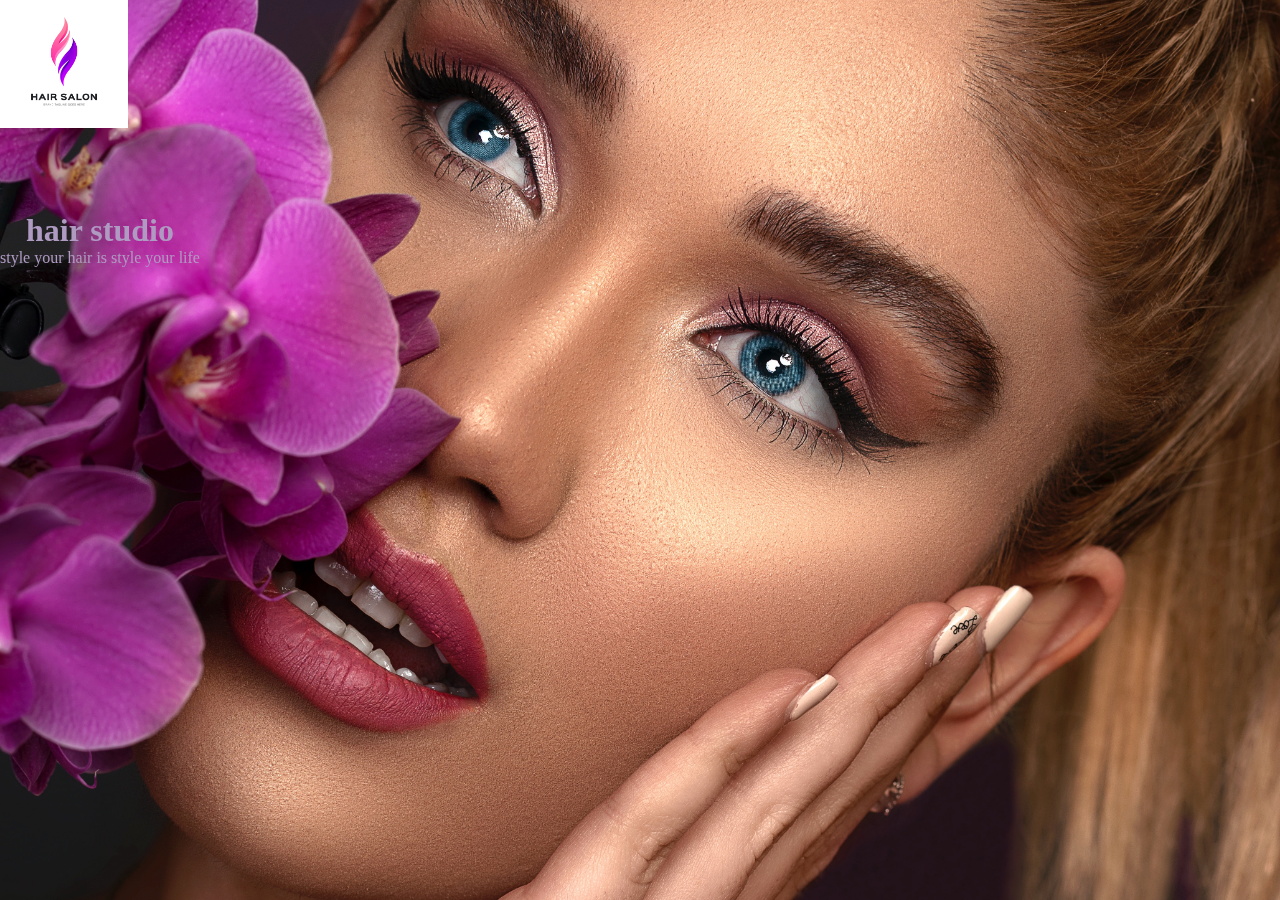
<file: beauty.html>
<!DOCTYPE html>
<html lang="en">
<head>
    <meta charset="UTF-8">
    <meta http-equiv="X-UA-Compatible" content="IE=edge">
    <meta name="viewport" content="width=device-width, initial-scale=1.0">
    <title> Huda beauty</title>
    <link rel="stylesheet" href="beauty.css">
</head>
<body>
 <div>
    <section id="banner"> 
    <img class="logo" src="/images/beauty.log.jpg">
    <div class="banner-text">
        <h1>hair studio</h1>
        <p> style your hair is style your life </p>
    </div>
</section>
    
</body>
</html>
</file>
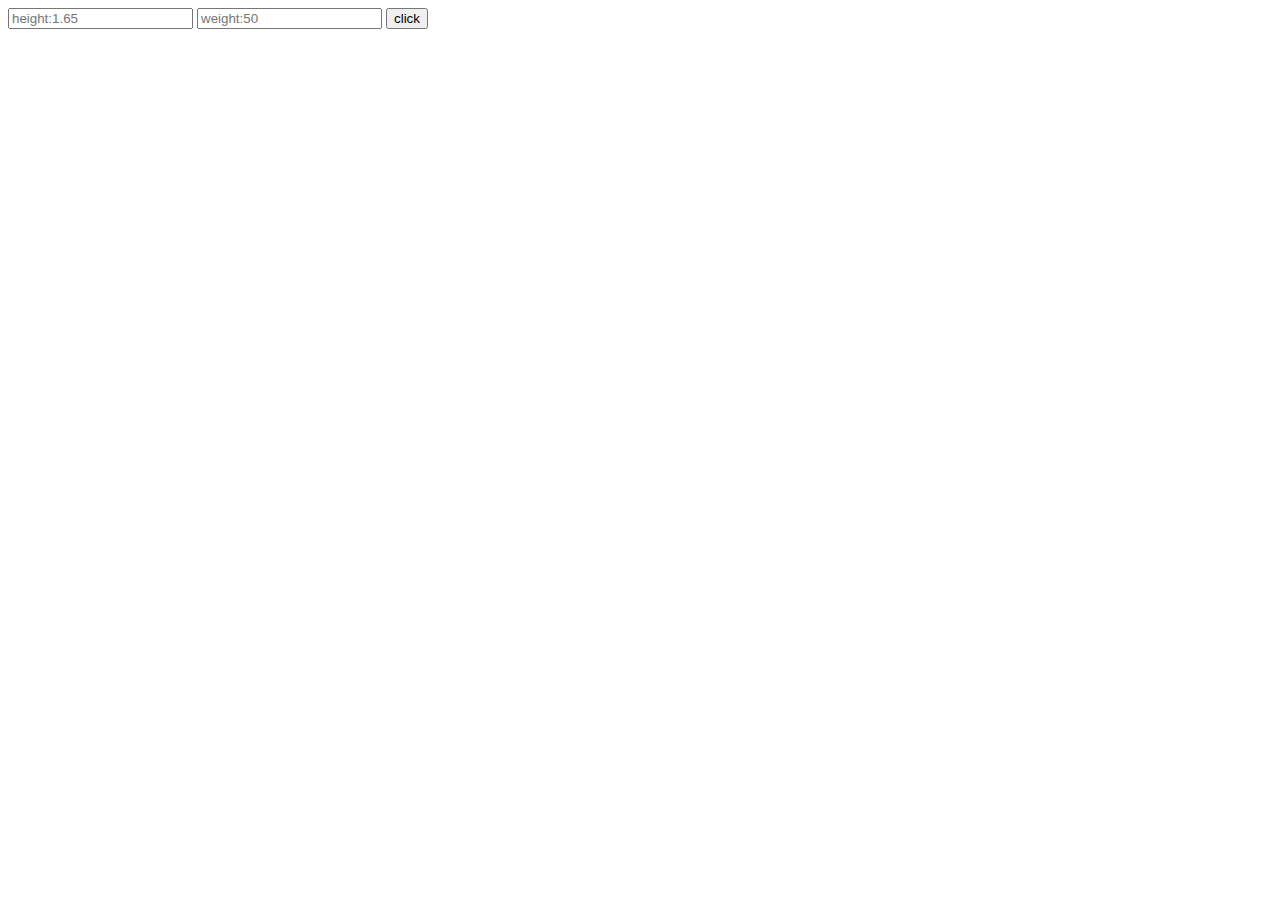
<file: BMI.html>
<!DOCTYPE html>
<html lang="en">

<head>
    <meta charset="UTF-8">
    <meta http-equiv="X-UA-Compatible" content="IE=edge">
    <meta name="viewport" content="width=device-width, initial-scale=1.0">
    <title> BMI </title>
</head>

<body>
    <input type="number" placeholder="height:1.65" id="height" />
    <input type="number" placeholder="weight:50" id="weight" />
    <button onclick="getData()">click </button>
    <p id="bmi"></p>
    <Script>
        function calcBmi(height, weight) {

        
            return weight / (height * height);
    
        }
       
        function getData() {
            let height = document.getElementById("height").value;
            let weight = document.getElementById("weight").value;
            let bmi = calcBmi(height, weight);
            document.getElementById("bmi").innerHTML = bmi;
        }
     


    </Script>

</body>

</html>
</file>
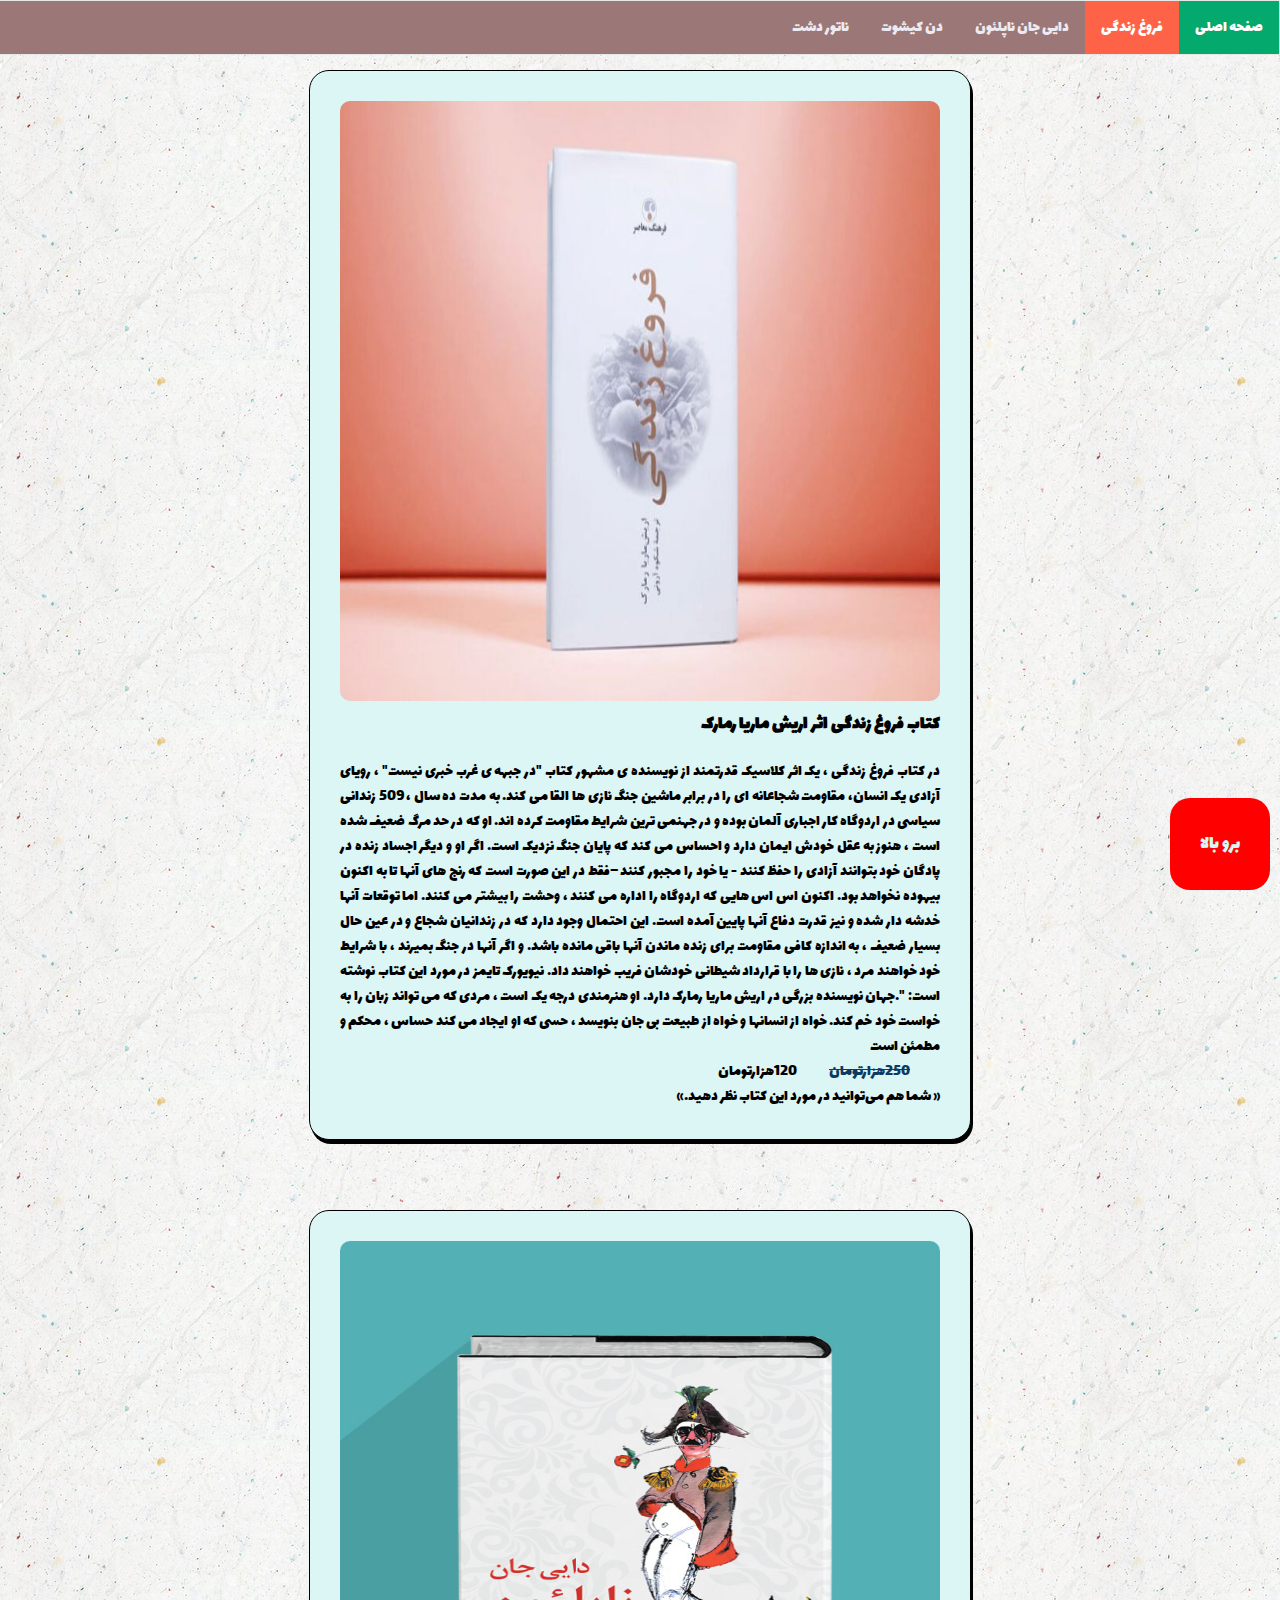
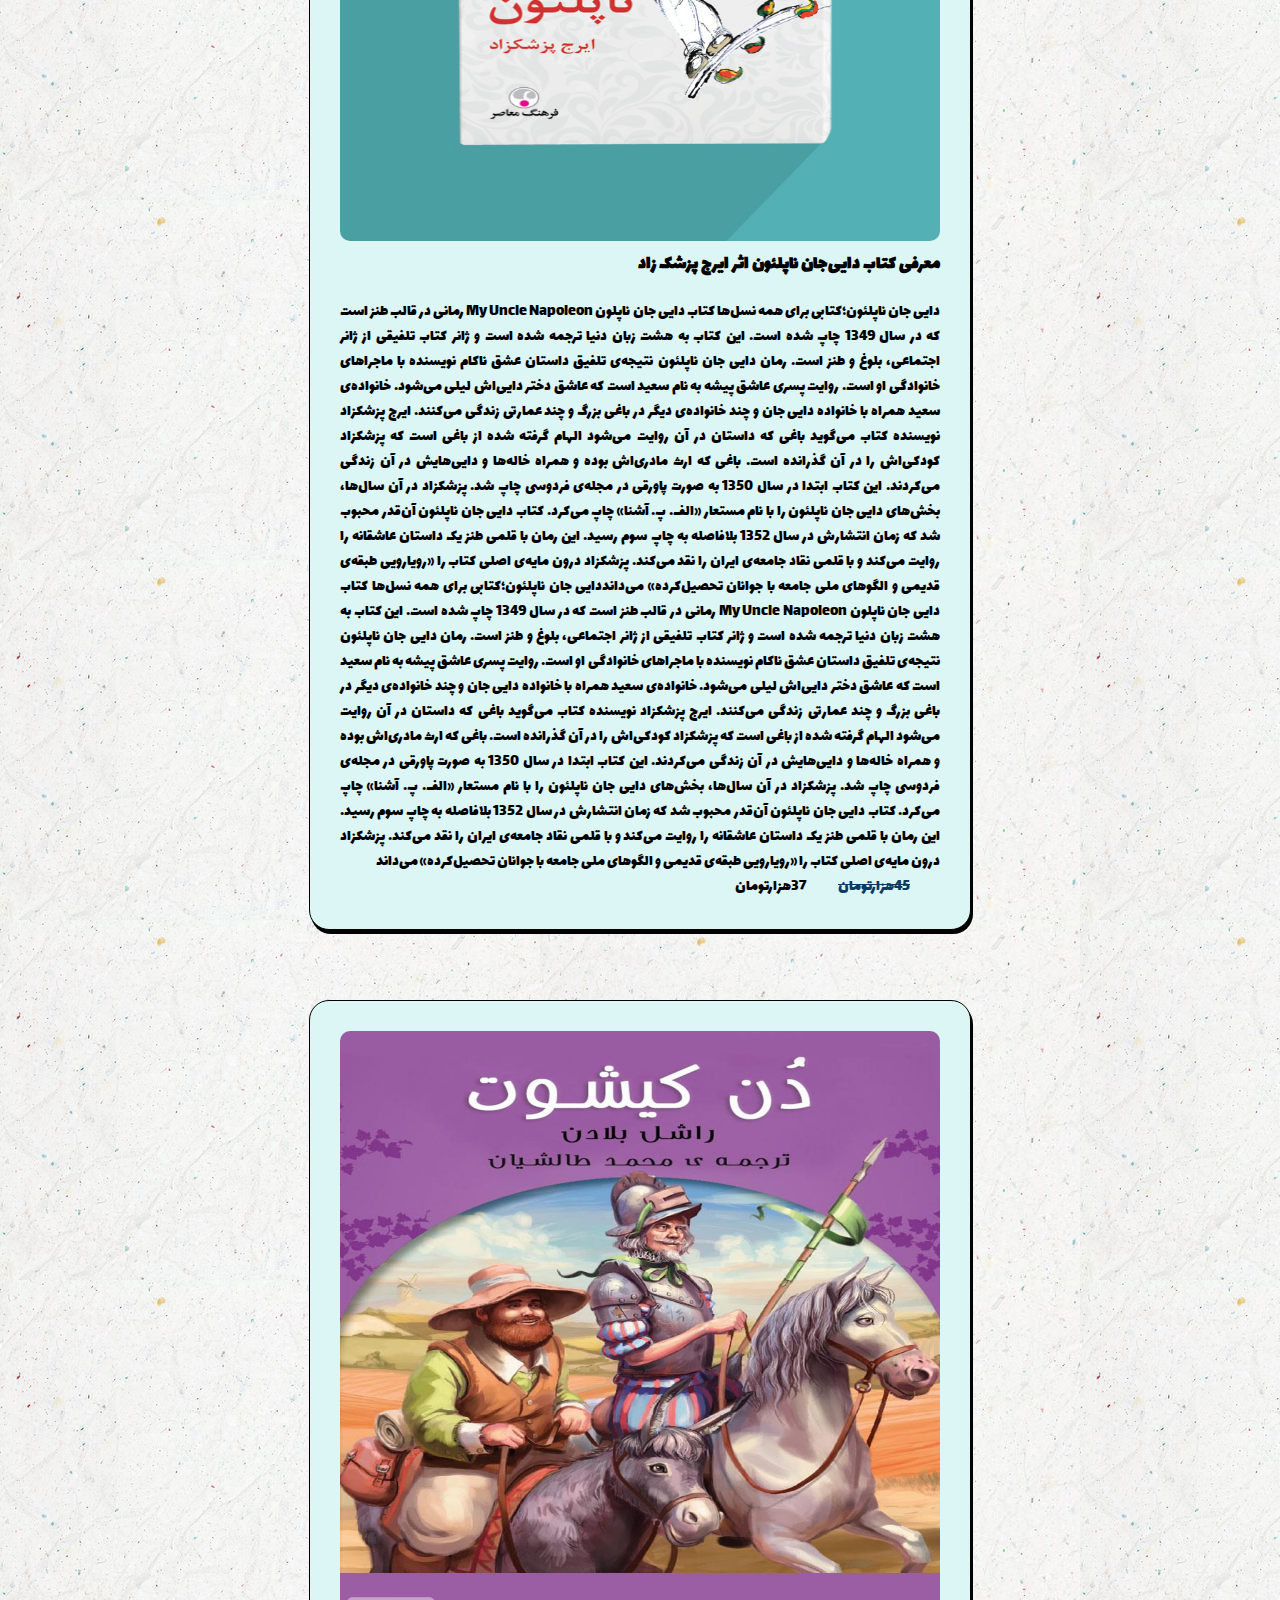
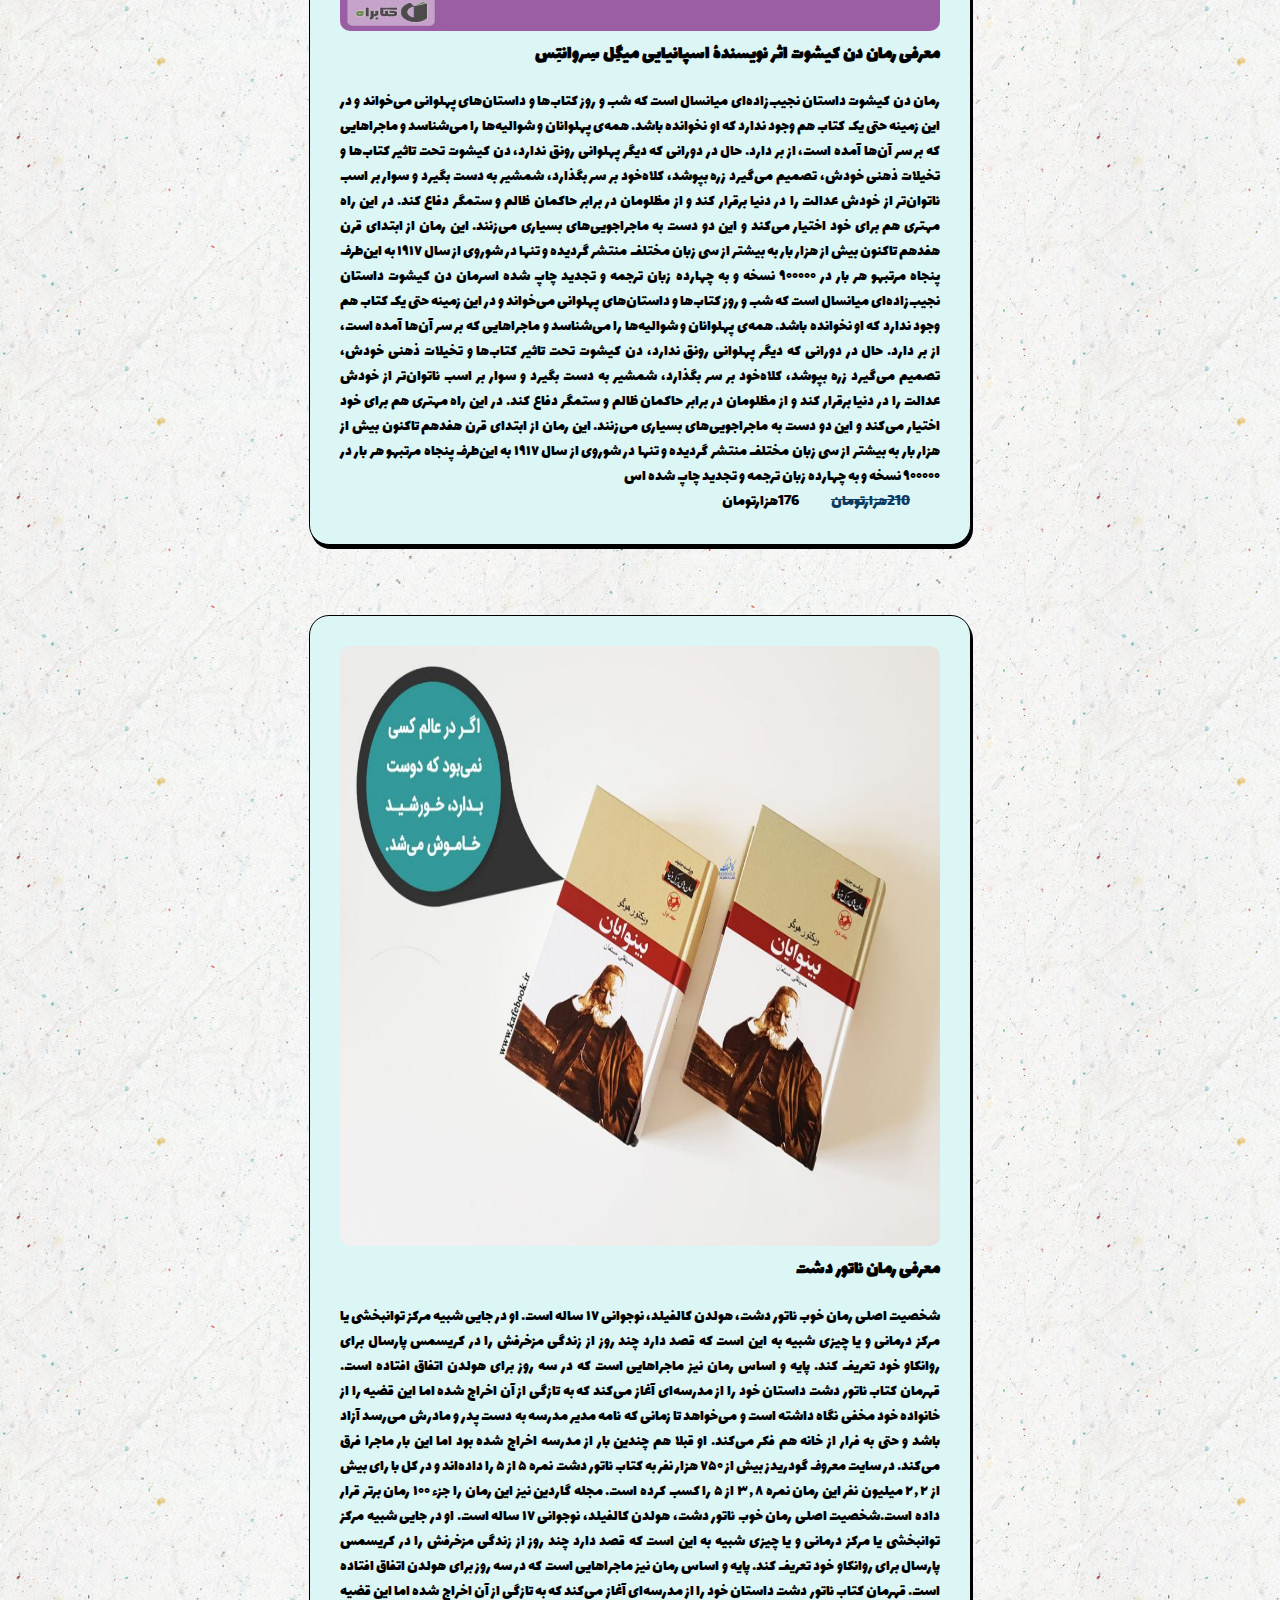
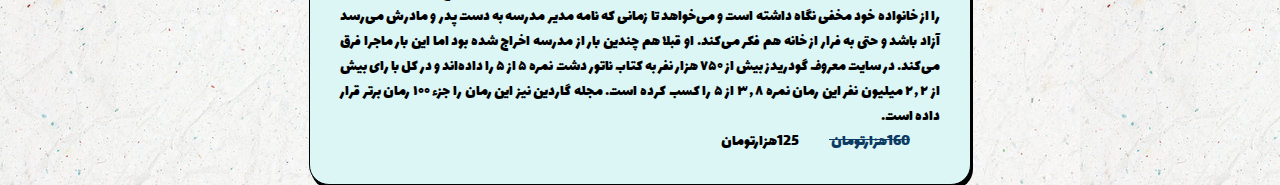
<file: book.html>
<!DOCTYPE html>
<html lang="en">
<head>
    <link rel="preconnect" href="https://fonts.googleapis.com">
<link rel="preconnect" href="https://fonts.gstatic.com" crossorigin>
<link href="https://fonts.googleapis.com/css2?family=Lalezar&display=swap" rel="stylesheet">

<meta charset="UTF-8">
    <meta http-equiv="X-UA-Compatible" content="IE=edge">
    <meta name="viewport" content="width=device-width, initial-scale=1.0">
    <title>Document</title>
    <link rel="stylesheet" href="Book.css">
</head>
<body dir="rtl" lang="fa">

    <a id="top"></a>
   

        <ul>
            <li><a class="active" href="book.html">صفحه اصلی</a></li>
            <li><a class="active2" href="#book1">فروغ زندگی</a></li>
            <li><a href="#book2">دایی جان ناپلئون </a></li>
            <li><a href="#book3">دن کیشوت </a></li>
            <li> <a href="#book4">  ناتور دشت </a> </li>
          </ul>
<div class="bookContainer" id="book1">
<!-- <img src="https://.ir/wkafebookp-content/uploads/2021/06/%D9%81%D8%B1%D9%88%D8%BA-%D8%B2%D9%86%D8%AF%DA%AF%DB%8C-770x480.jpg" style="width: 600px; border-radius: 10px; padding-right: 30px;"> -->
<img src="/images/book.jpg">

<h3> کتاب فروغ زندگی اثر اریش ماریا رمارک</h3>
<p > 
    در کتاب فروغ زندگی ، یک اثر کلاسیک قدرتمند از نویسنده ی مشهور کتاب "در جبهه ی غرب خبری نیست" ، رویای آزادی یک انسان، مقاومت شجاعانه ای را در برابر ماشین جنگ نازی ها القا می کند.
    به مدت ده سال ، 509 زندانی سیاسی در اردوگاه کار اجباری آلمان بوده و در جهنمی ترین شرایط مقاومت کرده اند. او که در حد مرگ ضعیف شده است ، هنوز به عقل خودش ایمان دارد و احساس می کند که پایان جنگ نزدیک است. اگر او و دیگر اجساد زنده در پادگان خود بتوانند آزادی را حفظ کنند - یا خود را مجبور کنند –فقط در این صورت است که رنج های آنها تا به اکنون بیهوده نخواهد بود.
    اکنون اس اس هایی که اردوگاه را اداره می کنند ، وحشت را بیشتر می کنند. اما توقعات آنها خدشه دار شده و نیز قدرت دفاع آنها پایین آمده است. این احتمال وجود دارد که در زندانیان شجاع و در عین حال بسیار ضعیف ، به اندازه کافی مقاومت برای زنده ماندن آنها باقی مانده باشد. و اگر آنها در جنگ بمیرند ، با شرایط خود خواهند مرد ، نازی ها را با قرارداد شیطانی خودشان فریب خواهند داد.
    نیویورک تایمز در مورد این کتاب نوشته است:
 ".جهان نویسنده بزرگی در اریش ماریا رمارک دارد. او هنرمندی درجه یک است ، مردی که می تواند زبان را به خواست خود خم کند. خواه از انسانها و خواه از طبیعت بی جان بنویسد ، حسی که او ایجاد می کند حساس ، محکم و مطمئن است

</p>
<p>
<del> 250هزارتومان</del> 120هزارتومان
</p>

<p><q> شما هم می‌توانید در مورد این کتاب نظر دهید.</q>               
</p>
</div>
<div class="bookContainer"  id="book2" > 
<img src="/images/book2.jpg">

<h3> معرفی کتاب دایی‌جان ناپلئون اثر ایرج پزشک زاد </h3>
<p>
    دایی جان ناپلئون؛کتابی برای همه نسل‌ها
    کتاب دایی جان ناپلون My Uncle Napoleon رمانی در قالب طنز است که در سال 1349 چاپ شده است. این کتاب به هشت زبان دنیا ترجمه شده است و ژانر کتاب تلفیقی از ژانر اجتماعی، بلوغ و طنز است.
    
    رمان دایی‌ جان ناپلئون نتیجه‌ی تلفیق داستان عشق ناکام نویسنده با ماجراهای خانوادگی او است. روایت پسری عاشق پیشه به نام سعید است که عاشق دختر دایی‌اش لیلی می‌شود. خانواده‌ی سعید همراه با خانواده دایی‌ جان و چند خانواده‌ی دیگر در باغی بزرگ و چند عمارتی زندگی می‌کنند. ایرج پزشکزاد نویسنده کتاب می‌گوید باغی که داستان در آن روایت می‌شود الهام گرفته شده از باغی است که پزشکزاد کودکی‌اش را در آن گذرانده است. باغی که ارث مادری‌اش بوده و همراه خاله‌ها و دایی‌هایش در آن زندگی می‌کردند.
    
    این کتاب ابتدا در سال 1350 به صورت پاورقی در مجله‌ی فردوسی چاپ شد. پزشکزاد در آن سال‌ها، بخش‌های دایی‌ جان ناپلئون را با نام مستعار «الف. پ. آشنا» چاپ می‌کرد.
    
    کتاب دایی جان ناپلئون آن‌قدر محبوب شد که زمان انتشارش در سال 1352 بلافاصله به چاپ سوم رسید. این رمان با قلمی طنز یک داستان عاشقانه را روایت می‌کند و با قلمی نقاد جامعه‌ی ایران را نقد می‌کند. پزشکزاد درون مایه‌ی اصلی کتاب را «رویارویی طبقه‌ی قدیمی و الگوهای ملی جامعه با جوانان تحصیل‌کرده» می‌دانددایی جان ناپلئون؛کتابی برای همه نسل‌ها
کتاب دایی جان ناپلون My Uncle Napoleon رمانی در قالب طنز است که در سال 1349 چاپ شده است. این کتاب به هشت زبان دنیا ترجمه شده است و ژانر کتاب تلفیقی از ژانر اجتماعی، بلوغ و طنز است.

رمان دایی‌ جان ناپلئون نتیجه‌ی تلفیق داستان عشق ناکام نویسنده با ماجراهای خانوادگی او است. روایت پسری عاشق پیشه به نام سعید است که عاشق دختر دایی‌اش لیلی می‌شود. خانواده‌ی سعید همراه با خانواده دایی‌ جان و چند خانواده‌ی دیگر در باغی بزرگ و چند عمارتی زندگی می‌کنند. ایرج پزشکزاد نویسنده کتاب می‌گوید باغی که داستان در آن روایت می‌شود الهام گرفته شده از باغی است که پزشکزاد کودکی‌اش را در آن گذرانده است. باغی که ارث مادری‌اش بوده و همراه خاله‌ها و دایی‌هایش در آن زندگی می‌کردند.

این کتاب ابتدا در سال 1350 به صورت پاورقی در مجله‌ی فردوسی چاپ شد. پزشکزاد در آن سال‌ها، بخش‌های دایی‌ جان ناپلئون را با نام مستعار «الف. پ. آشنا» چاپ می‌کرد.

کتاب دایی جان ناپلئون آن‌قدر محبوب شد که زمان انتشارش در سال 1352 بلافاصله به چاپ سوم رسید. این رمان با قلمی طنز یک داستان عاشقانه را روایت می‌کند و با قلمی نقاد جامعه‌ی ایران را نقد می‌کند. پزشکزاد درون مایه‌ی اصلی کتاب را «رویارویی طبقه‌ی قدیمی و الگوهای ملی جامعه با جوانان تحصیل‌کرده» می‌داند
</p>

<del>45هزارتومان</del> 37هزارتومان
</div>
<div class="bookContainer" id="book3"  >

<img src="/images/book3.jpg">
<h3>معرفی رمان دن کیشوت اثر نویسندهٔ اسپانیایی میگِل سِروانتِس  </h3>
<p>
    رمان دن کیشوت داستان نجیب‌زاده‌ای میانسال است که شب و روز کتاب‌ها و داستان‌های پهلوانی می‌خواند و در این زمینه حتی یک کتاب هم وجود ندارد که او نخوانده باشد. همه‌ی پهلوانان و شوالیه‌ها را می‌شناسد و ماجراهایی که بر سر آن‌ها آمده است، از بر دارد. حال در دورانی که دیگر پهلوانی رونق ندارد، دن کیشوت تحت تاثیر کتاب‌ها و تخیلات ذهنی خودش، تصمیم می‌گیرد زره بپوشد، کلاه‌خود بر سر بگذارد، شمشیر به دست بگیرد و سوار بر اسب ناتوان‌تر از خودش عدالت را در دنیا برقرار کند و از مظلومان در برابر حاکمان ظالم و ستمگر دفاع کند. در این راه مهتری هم برای خود اختیار می‌کند و این دو دست به ماجراجویی‌های بسیاری می‌زنند.

    این رمان از ابتدای قرن هفدهم تاکنون بیش از هزار بار به بیشتر از سی زبان مختلف منتشر گردیده و تنها در شوروی از سال ۱۹۱۷ به این‌طرف پنجاه مرتبهو هر بار در ۹۰۰۰۰۰ نسخه و به چهارده زبان ترجمه و تجدید چاپ شده اسرمان دن کیشوت داستان نجیب‌زاده‌ای میانسال است که شب و روز کتاب‌ها و داستان‌های پهلوانی می‌خواند و در این زمینه حتی یک کتاب هم وجود ندارد که او نخوانده باشد. همه‌ی پهلوانان و شوالیه‌ها را می‌شناسد و ماجراهایی که بر سر آن‌ها آمده است، از بر دارد. حال در دورانی که دیگر پهلوانی رونق ندارد، دن کیشوت تحت تاثیر کتاب‌ها و تخیلات ذهنی خودش، تصمیم می‌گیرد زره بپوشد، کلاه‌خود بر سر بگذارد، شمشیر به دست بگیرد و سوار بر اسب ناتوان‌تر از خودش عدالت را در دنیا برقرار کند و از مظلومان در برابر حاکمان ظالم و ستمگر دفاع کند. در این راه مهتری هم برای خود اختیار می‌کند و این دو دست به ماجراجویی‌های بسیاری می‌زنند.

این رمان از ابتدای قرن هفدهم تاکنون بیش از هزار بار به بیشتر از سی زبان مختلف منتشر گردیده و تنها در شوروی از سال ۱۹۱۷ به این‌طرف پنجاه مرتبهو هر بار در ۹۰۰۰۰۰ نسخه و به چهارده زبان ترجمه و تجدید چاپ شده اس

</p>
<del>210هزارتومان</del> 176هزارتومان
 </div>
 <div class="bookContainer" id="book4">

<img src="/images/book4.jpg">
 <h3> معرفی رمان ناتور دشت </h3>
 <p>  
    شخصیت اصلی رمان خوب ناتور دشت، هولدن کالفیلد، نوجوانی ۱۷ ساله‌ است. او در جایی شبیه مرکز توانبخشی یا مرکز درمانی و یا چیزی شبیه به این است که قصد دارد چند روز از زندگی مزخرفش را در کریسمس پارسال برای روانکاو خود تعریف کند. پایه و اساس رمان نیز ماجراهایی است که در سه روز برای هولدن اتفاق افتاده است.

    قهرمان کتاب ناتور دشت داستان خود را از مدرسه‌ای آغاز می‌کند که به تازگی از آن اخراج شده اما این قضیه را از خانواده خود مخفی نگاه داشته است و می‌خواهد تا زمانی که نامه مدیر مدرسه به دست پدر و مادرش می‌رسد آزاد باشد و حتی به فرار از خانه هم فکر می‌کند. او قبلا هم چندین بار از مدرسه اخراج شده بود اما این بار ماجرا فرق می‌کند.
    
    در سایت معروف گودریدز بیش از ۷۵۰ هزار نفر به کتاب ناتور دشت نمره ۵ از ۵ را داده‌اند و در کل با رای بیش از ۲٫۲ میلیون نفر این رمان نمره ۳٫۸ از ۵ را کسب کرده است. مجله گاردین نیز این رمان را جزء ۱۰۰ رمان برتر قرار داده است.شخصیت اصلی رمان خوب ناتور دشت، هولدن کالفیلد، نوجوانی ۱۷ ساله‌ است. او در جایی شبیه مرکز توانبخشی یا مرکز درمانی و یا چیزی شبیه به این است که قصد دارد چند روز از زندگی مزخرفش را در کریسمس پارسال برای روانکاو خود تعریف کند. پایه و اساس رمان نیز ماجراهایی است که در سه روز برای هولدن اتفاق افتاده است.

قهرمان کتاب ناتور دشت داستان خود را از مدرسه‌ای آغاز می‌کند که به تازگی از آن اخراج شده اما این قضیه را از خانواده خود مخفی نگاه داشته است و می‌خواهد تا زمانی که نامه مدیر مدرسه به دست پدر و مادرش می‌رسد آزاد باشد و حتی به فرار از خانه هم فکر می‌کند. او قبلا هم چندین بار از مدرسه اخراج شده بود اما این بار ماجرا فرق می‌کند.

در سایت معروف گودریدز بیش از ۷۵۰ هزار نفر به کتاب ناتور دشت نمره ۵ از ۵ را داده‌اند و در کل با رای بیش از ۲٫۲ میلیون نفر این رمان نمره ۳٫۸ از ۵ را کسب کرده است. مجله گاردین نیز این رمان را جزء ۱۰۰ رمان برتر قرار داده است.
</p>

<del> 160هزارتومان </del> 125هزارتومان

</div>
<a class="top" href="#"> برو بالا</a>
</body>
</html>
</file>
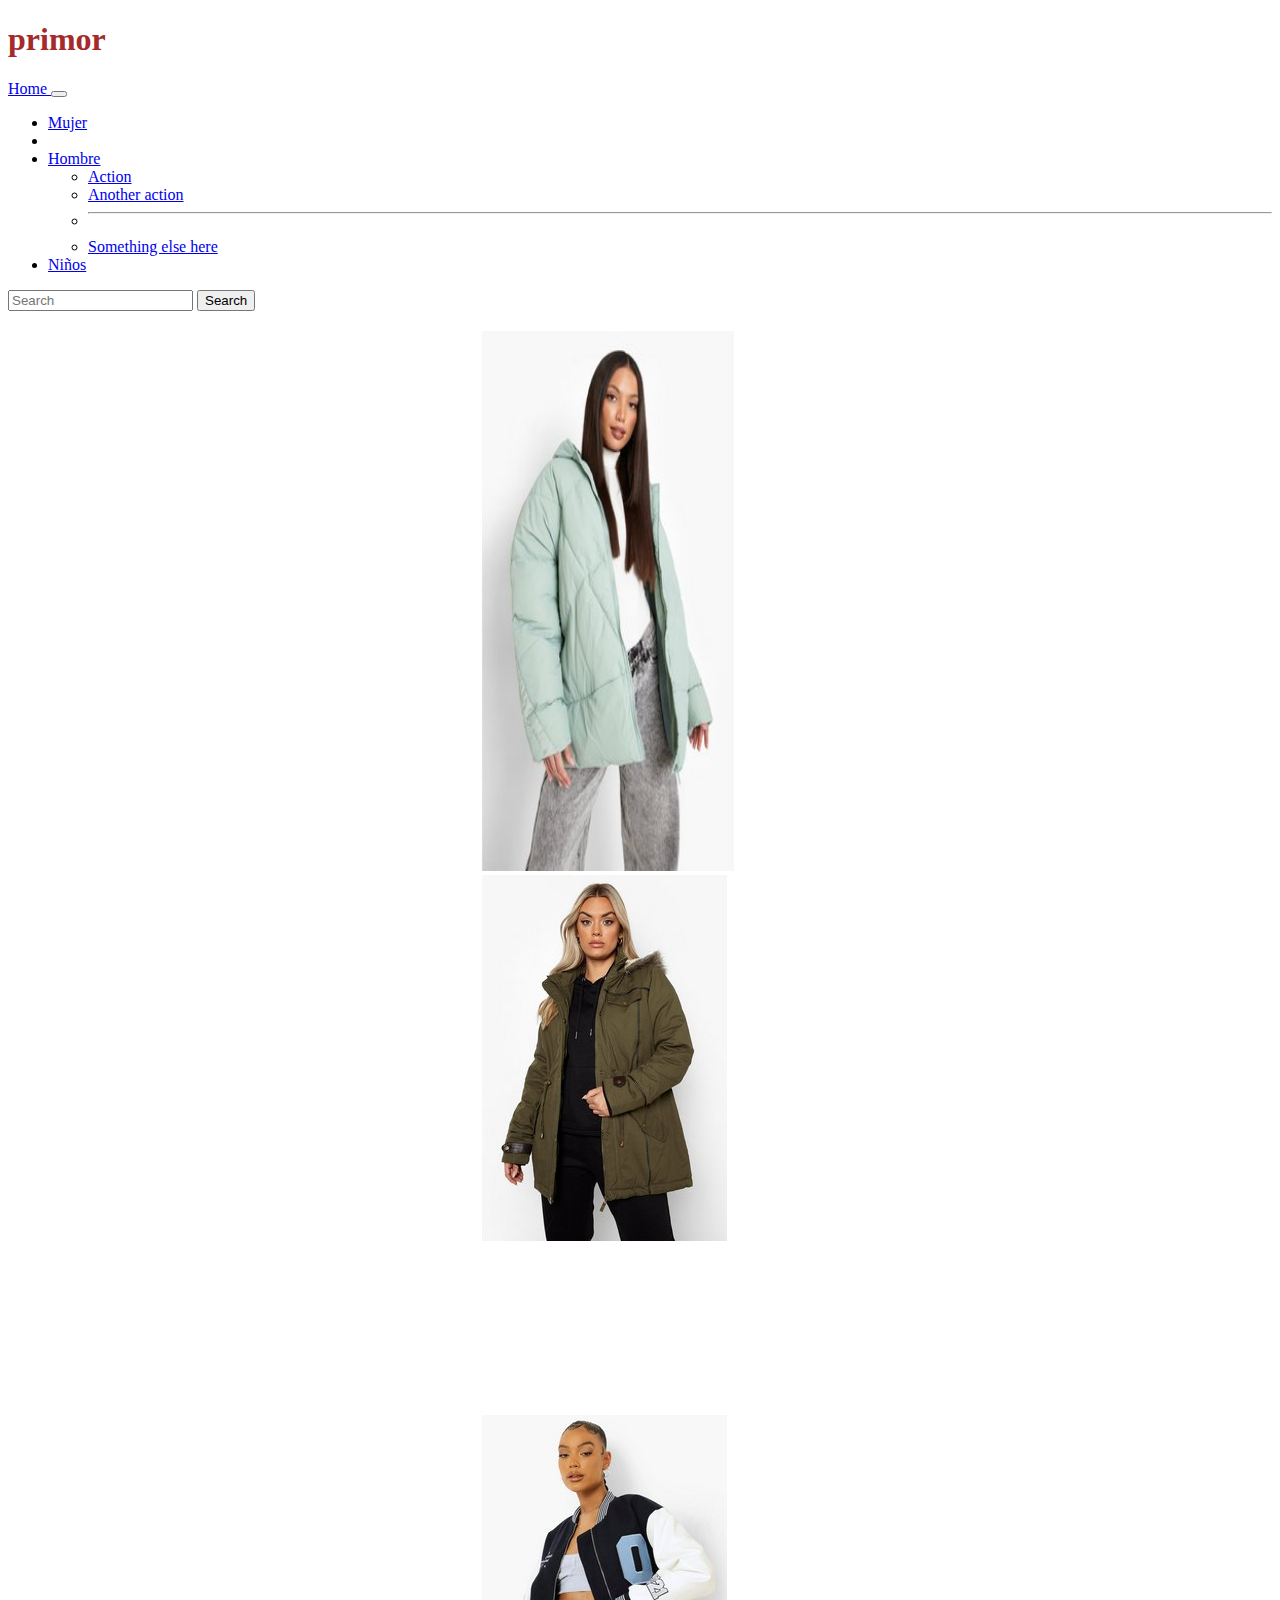
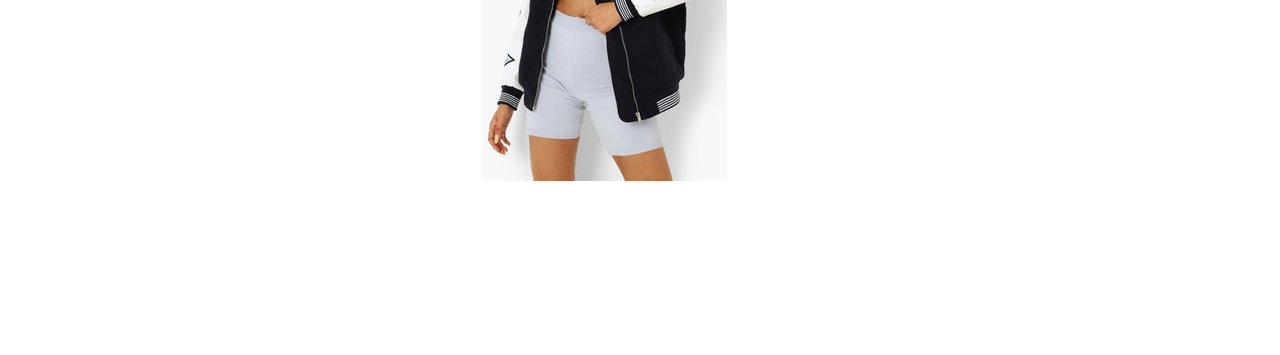
<file: bootstrap.html>
<!DOCTYPE html>
<html lang="en">
<head>
  
    <link href="https://cdn.jsdelivr.net/npm/bootstrap@5.1.3/dist/css/bootstrap.min.css" rel="stylesheet" integrity="sha384-1BmE4kWBq78iYhFldvKuhfTAU6auU8tT94WrHftjDbrCEXSU1oBoqyl2QvZ6jIW3" crossorigin="anonymous"><link href="https://cdn.jsdelivr.net/npm/bootstrap@5.1.3/dist/css/bootstrap.min.css" rel="stylesheet" integrity="sha384-1BmE4kWBq78iYhFldvKuhfTAU6auU8tT94WrHftjDbrCEXSU1oBoqyl2QvZ6jIW3" crossorigin="anonymous">
    <meta charset="UTF-8">
    <meta http-equiv="X-UA-Compatible" content="IE=edge">
    <meta name="viewport" content="width=device-width, initial-scale=1.0">
    <title>Document</title>
</head>
<body>

  
    <nav class="navbar navbar-expand-lg navbar-light bg-light">
        <div class="container-fluid">
          <h1 style="color:brown;"> primor</h1>
         <a class="nav-link active" aria-current="page" href="#"> Home </a>
          <button class="navbar-toggler" type="button" data-bs-toggle="collapse" data-bs-target="#navbarSupportedContent" aria-controls="navbarSupportedContent" aria-expanded="false" aria-label="Toggle navigation">
            <span class="navbar-toggler-icon"></span>
          </button>
          <div class="collapse navbar-collapse" id="navbarSupportedContent">
            <ul class="navbar-nav me-auto mb-2 mb-lg-0">
              <li class="nav-item">
                <a class="nav-link active" aria-current="page" href="#"> Mujer </a>
              </li>
              <li class="nav-item">
                <a class="nav-link active" aria-current="page" href="#">  </a>
              </li>
              <li class="nav-item dropdown">
                <a class="nav-link active" aria-current="page" href="#"> Hombre </a>
               
                <ul class="dropdown-menu" aria-labelledby="navbarDropdown">
                  <li><a class="dropdown-item" href="#">Action</a></li>
                  <li><a class="dropdown-item" href="#">Another action</a></li>
                  <li><hr class="dropdown-divider"></li>
                  <li><a class="dropdown-item" href="#">Something else here</a></li>
                </ul>
              </li>
              <li class="nav-item">
                <a class="nav-link active" aria-current="page" href="#"> Niños</a>
              </li>
            </ul>
            <form class="d-flex">
              <input class="form-control me-2" type="search" placeholder="Search" aria-label="Search">
              <button class="btn btn-outline-success" type="submit">Search</button>
            </form>
          </div>
        </div>
     
  </div>
</nav>
<div style="width: 25vw; height: 60vh; margin: auto auto; padding: 20px;" > 
<div id="carouselExampleSlidesOnly" class="carousel slide" data-bs-ride="carousel">
  <div class="carousel-inner">
    <div class="carousel-item active">
      <img src="images/ropa4.jpg" style= " width: 20vw; height: 60vh;" >
    </div>
    <div class="carousel-item" style=" width: 20vw; height: 60vh;" >
      <img src="images/ropa1.jpg">
    </div>
    <div class="carousel-item" style=" width: 20vw; height: 60vh;">
      <img src="images/ropa3.jpg">
    </div>
  </div>
</div>
</div>

    
    <script src="https://cdn.jsdelivr.net/npm/bootstrap@5.1.3/dist/js/bootstrap.bundle.min.js" integrity="sha384-ka7Sk0Gln4gmtz2MlQnikT1wXgYsOg+OMhuP+IlRH9sENBO0LRn5q+8nbTov4+1p" crossorigin="anonymous"></script><script src="https://cdn.jsdelivr.net/npm/bootstrap@5.1.3/dist/js/bootstrap.bundle.min.js" integrity="sha384-ka7Sk0Gln4gmtz2MlQnikT1wXgYsOg+OMhuP+IlRH9sENBO0LRn5q+8nbTov4+1p" crossorigin="anonymous"></script>
     <script
    src="https://code.jquery.com/jquery-3.1.1.min.js"
    integrity="sha256-hVVnYaiADRTO2PzUGmuLJr8BLUSjGIZsDYGmIJLv2b8="
    crossorigin="anonymous"></script>

</body>
</html>
</file>
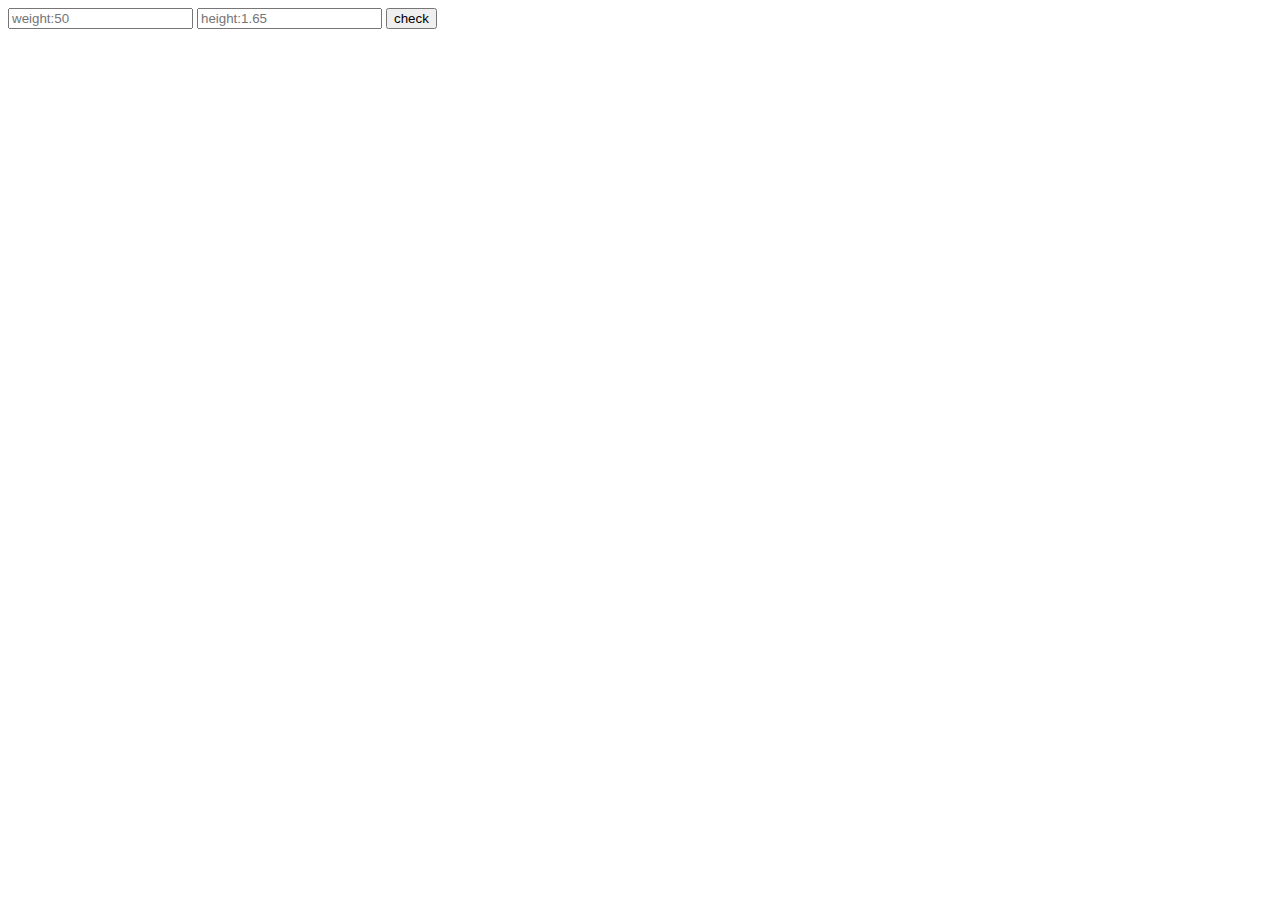
<file: if.html>
<!DOCTYPE html>
<html lang="en">
<head>
    <meta charset="UTF-8">
    <meta http-equiv="X-UA-Compatible" content="IE=edge">
    <meta name="viewport" content="width=device-width, initial-scale=1.0">
    <title>Document</title>
</head>

<body>
    <input id="weight" type="number" placeholder="weight:50" />
    <input id="height" type="number" placeholder="height:1.65" />
    <button onclick="getData()"> check </button>
    <p id="demo"></p>
   
   <script>
function getData() {
            let height = document.getElementById("height").value;
            let weight = document.getElementById("weight").value;
            let bmi = calcBmi(height, weight);
            if(bmi<18.5){
                document.getElementById("demo").innerHTML="under weight";
            }
            if(bmi>=18.5 && bmi<24.5){
                document.getElementById("demo").innerHTML="ideal weight";
            }
            if(bmi>=24.5 && bmi<29.9){
                document.getElementById("demo").innerHTML="over weight";  
            }
            if(bmi>=29.9){
                document.getElementById("demo").innerHTML="fat";  
            }

        }
        function calcBmi(height, weight) {
        return  weight / (height * height);
        }
    </script>

</body>
</html>
</file>
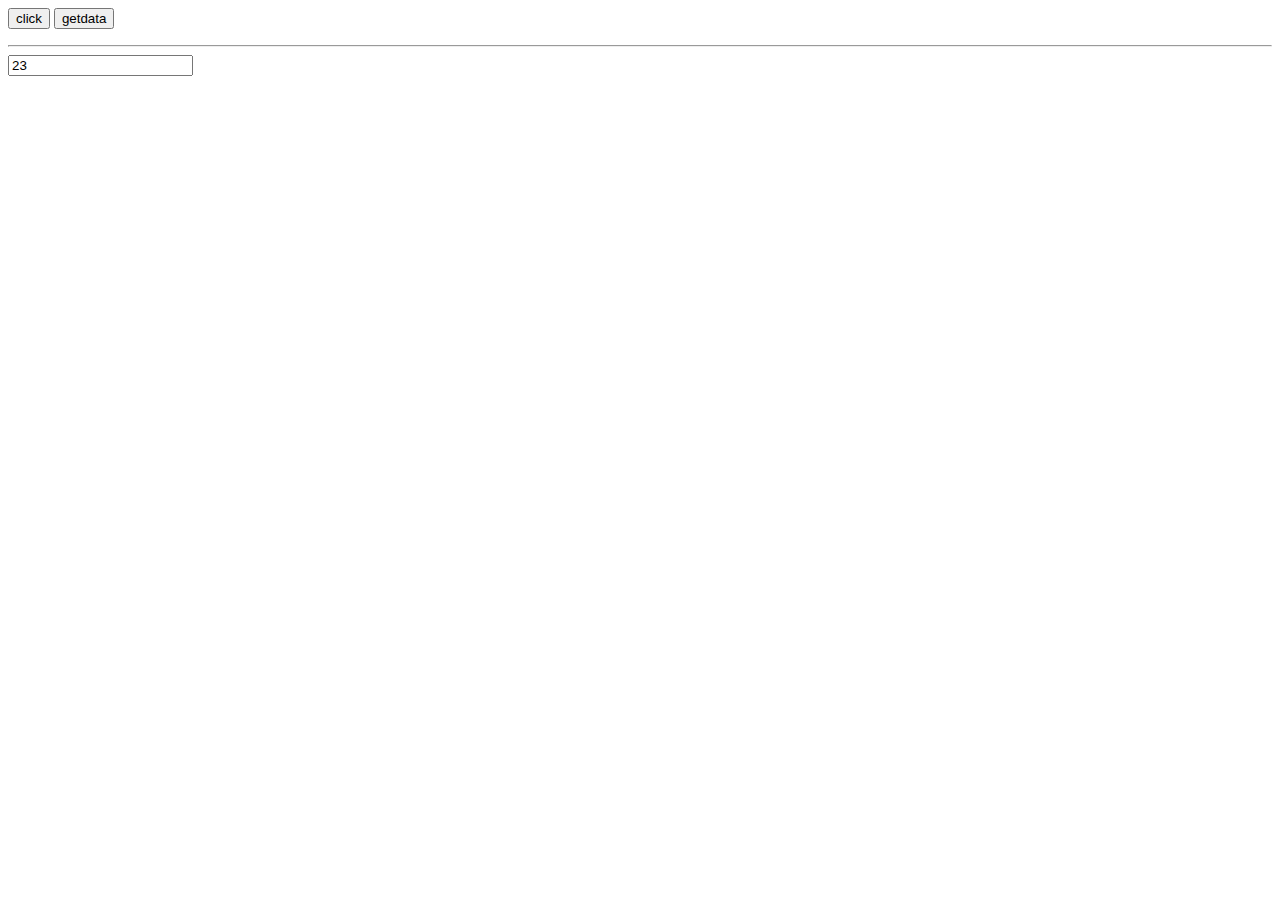
<file: index erea.html>
<!DOCTYPE html>
<html lang="en">
<head>
    <meta charset="UTF-8">
    <meta http-equiv="X-UA-Compatible" content="IE=edge">
    <meta name="viewport" content="width=device-width, initial-scale=1.0">
    <title>Document</title>
</head>
<body>
    <button type="button" onclick="calcArea()"> click </button>
   <button type="button"  onclick="getdata()"> getdata</button>

    <p id="demo"></p>
<hr>
<input type="text" id="redius" placeholder="R like 23" value="23"/>
    <script>
function calcArea(){
var p = 3.14;
var r = document.getElementById("redius").value;
var erea = p * r * r;
document.getElementById("demo").innerHTML= erea;
}
function getdata() {
    alert(document.getElementById("demo").innerHTML);
}


    </script>

</body>
</html>
</file>
<file: beauty.css>
*{
    margin: 0;
    padding: 0;
}
#banner{
    background-image: url(/images/beauty2.jpg);
    background-size:cover;
    background-repeat: no repeat;
    background-position:center;
    background-attachment: fixed;
    height:100vh;
    width: 100vw;
}

.logo{
   width: 10vw;
   /* right: 5%; */
   /* float: right; */
  position:fix;
  padding-bottom: 80px;

}

.banner-text{
text-align: center;
color: rgb(175, 154, 194);
/* padding-right: 5%;
padding-bottom: 20%; */
margin-bottom: 100%;
position: fixed;
}
</file>
<file: Book.css>
* {
   margin: 0;
 }
 .left, .right {
   float: left;
   width: 20%; /* The width is 20%, by default */
 }
 
 .main {
   float: left;
   width: 60%; /* The width is 60%, by default */
 }
 
 /* Use a media query to add a breakpoint at 800px: */
 @media screen and (max-width: 800px) {
   .left, .main, .right {
     width: 100%; /* The width is 100%, when the viewport is 800px or smaller */
   }
 }

html{
    scroll-behavior: smooth;
 }

del{
    padding: 30px; 
    color: rgb(11, 58, 99);
     /* font-size: large;
     font-family: lalezar;  */
 }


 .bookContainer {

    margin: auto auto;
    margin-top: 70px; 
    width: 600px;
    border: 1px solid; 
    padding: 30px;
    box-shadow: 2px 4px ;
    border-radius: 20px;
    background-color:rgb(220, 245, 245);
    /* font-family: lalezar; */
 }


 p{
    width: 600px; 
    text-align: justify; 
    /* padding: 20px; */
    /* font-family: lalezar;
    */
    }
    img{
        width: 600px;
        height: 600px;
        /* padding-right: 50px; */
       border-radius: 10px;
    }
    
 
         
         body{
/* 
            background-color: rgb(218, 196, 238); */
            background-image: url(/images/paper.jpg) ; 
            font-family: lalezar;
         }

         h3{

            padding-bottom: 20px;
            color: black;
            /* font-family: lalezar; */
         }

   
            /* ul{

             padding: 0px;
             margin: 0px;
             border: 1px solid;
            background-color:black;
             text-decoration: none;
             list-style-type: none;
             overflow: hidden;
             position: fixed ;
             top: 0px;
             width: 100%;
             font-family: lalezar;

            } */
            ul {
               list-style-type: none;
               margin: 0;
               padding: 0;
               /* overflow: hidden; */
               border: 1px solid #e7e7e7;
               background-color: #9b7777;
               position: fixed;
               top: 0;
               width: 100%;
               font-family: lalezar;

             }     

li{
   float: right ;
}

li a{
display: block;
color: rgb(238, 234, 241);
text-align: center;
padding: 14px 16px;
text-decoration:none ;
font-family: lalezar;
}
 .top{
background-color: red;
font-size: 20px;
color: rgb(220, 245, 245);
position: fixed;
bottom: 10px;
right: 10px;
padding: 30px;
border-radius: 20px ;
text-decoration:none ;
font-family: lalezar;
cursor:pointer;
 }

 .top:hover {
    background-color: rgb(201, 188, 188);
 }

 li a:hover:not(.active) {
   background-color: rgb(230, 41, 41);
 }
 
 li a.active {
   color: white;
   background-color: #04aa6d;
 }
 li a.active2 {
   color: white;
   background-color:tomato;
 }
</file>
